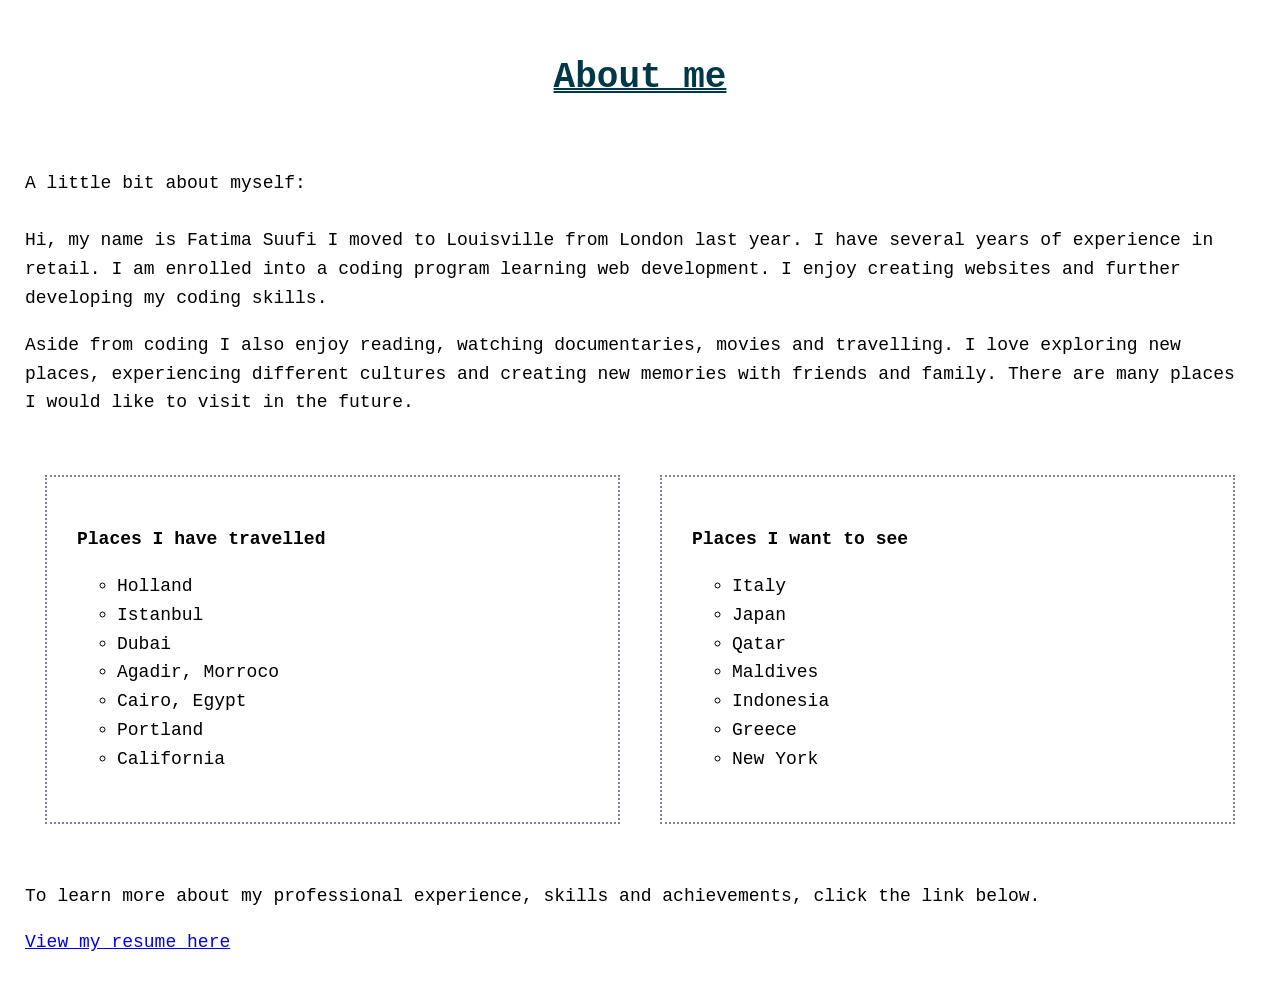
<file: index.html>
<!DOCTYPE html>
<html lang="en">
    <head>
        <meta charset="UTF-8" />
        <meta name="viewport" content="width=device-width, initial-scale=1.0" />
        <title>About me page</title>
        <link rel="stylesheet" href="css/index.css" > 
    </head>



    <body>
        <main class="container">
            <header class="header">
                <h1>About me</h1>
            </header>

            <section class="about-me">
            <p> A little bit about myself: <br> <br>
            Hi, my name is Fatima Suufi I moved to Louisville from London last year. I have several years of experience in retail. 
            I am enrolled into a coding program learning web development. 
            I enjoy creating websites and further developing my coding skills. </p>

            <p> 
             Aside from coding I also enjoy reading, watching documentaries, movies and travelling. 
             I love exploring new places, experiencing different cultures and creating new memories with friends and family. 
             There are many places I would like to visit in the future.
            </p>

            </section>

            
            <div class="container1"> 
            <section class="travel">
            <h3> Places I have travelled  </h3>
                <ul> 
                <li>Holland</li>  
                <li> Istanbul</li>
                <li> Dubai </li>
                <li> Agadir, Morroco </li>
                <li> Cairo, Egypt</li>
                <li> Portland </li>
                <li> California </li>
                

                </ul>
            </section>

            <section class="togo">
            <h3> Places I want to see   </h3>
            <ul>
            <li> Italy   </li>
            <li> Japan  </li> 
            <li> Qatar  </li> 
            <li> Maldives </li> 
            <li> Indonesia </li> 
            <li>  Greece  </li> 
            <li> New York </li>
        
            </ul>
            </section>


        
            </div>

            <section class="resume"> 
            <p> To learn more about my professional experience, skills and achievements, click the link below. </p>
            <a href="resume.html">View my resume here</a>

            </section>



        </main>
    </body>
</html>
</file>
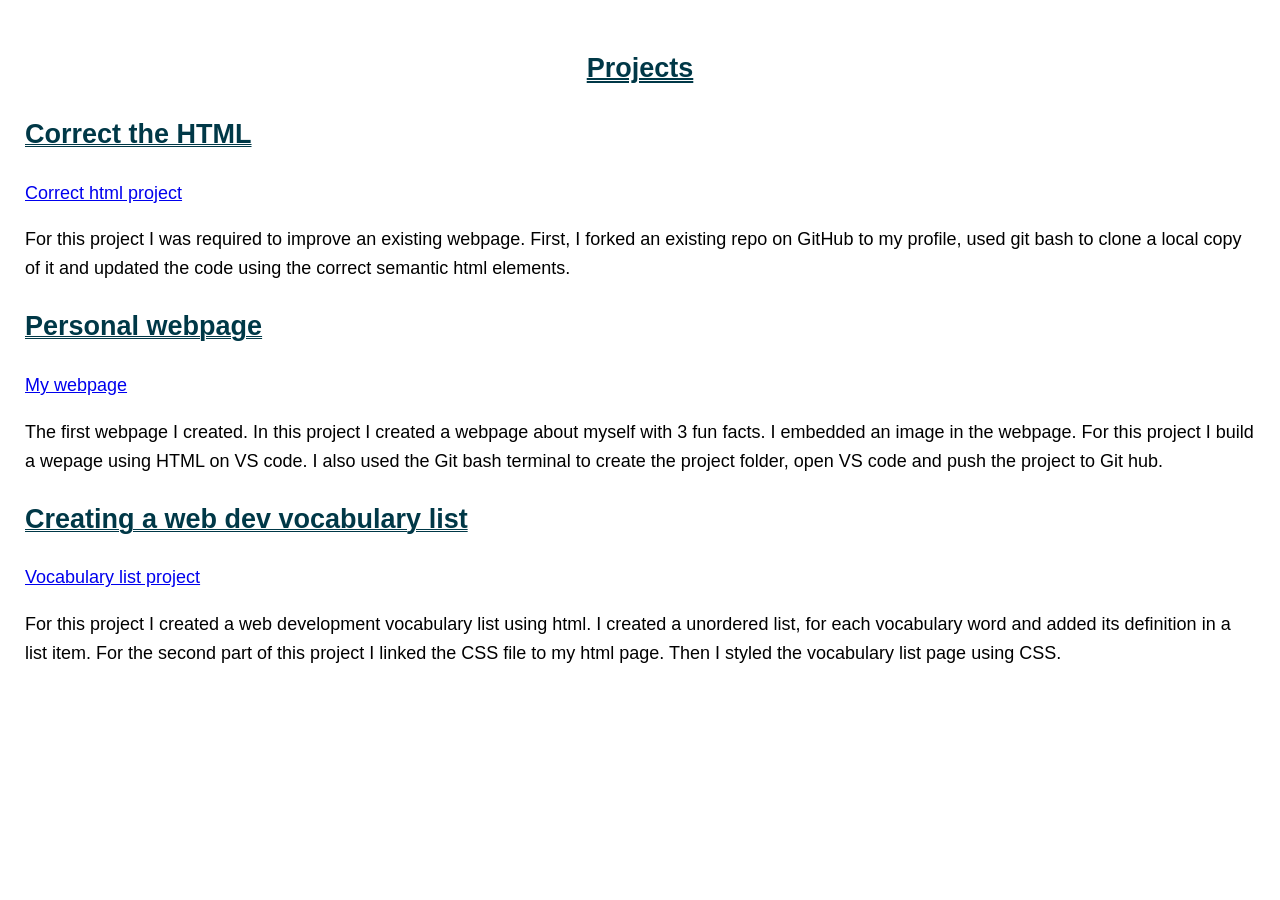
<file: projects.html>
<!DOCTYPE html>
<html lang="en">
<head>
    <meta charset="UTF-8">
    <meta name="viewport" content="width=device-width, initial-scale=1.0">
    <title>Projects</title>
     <link rel="stylesheet" href="css/index.css" > 
     
</head>
<body>
    

    <section class="projects"> 
<h1> Projects</h1>
<h2>Correct the HTML</h2>
    <a href="https://github.com/f-suufi/correct-the-html">Correct html project</a>
    <p>For this project I was required to improve an existing webpage. 
         First, I forked an existing repo on GitHub to my profile, used git bash to clone a local copy of it and updated the code using the correct semantic html elements.
    </p>

    <h2>Personal webpage</h2>
    <a href="https://github.com/f-suufi/About-Me-webpage">My webpage</a>
    <p>
        The first webpage I created. 
        In this project I created a webpage about myself with 3 fun facts. I embedded an image in the webpage. 
        For this project I build a wepage using HTML on VS code. I also used the Git bash terminal to create the project folder, open VS code and push the project to Git hub. 
                
     </p>


    <h2> Creating a web dev vocabulary list </h2>
    <a href="https://github.com/f-suufi/webdev-task-wk1-and-wk2">Vocabulary list project</a>
        <p> For this project I created a web development vocabulary list using html. I created a unordered list, for each vocabulary word and added its definition in a list item. 
            For the second part of this project I linked the CSS file to my html page. Then I styled the vocabulary list page using CSS.

        </p>


    </section>
</body>
</html>
</file>
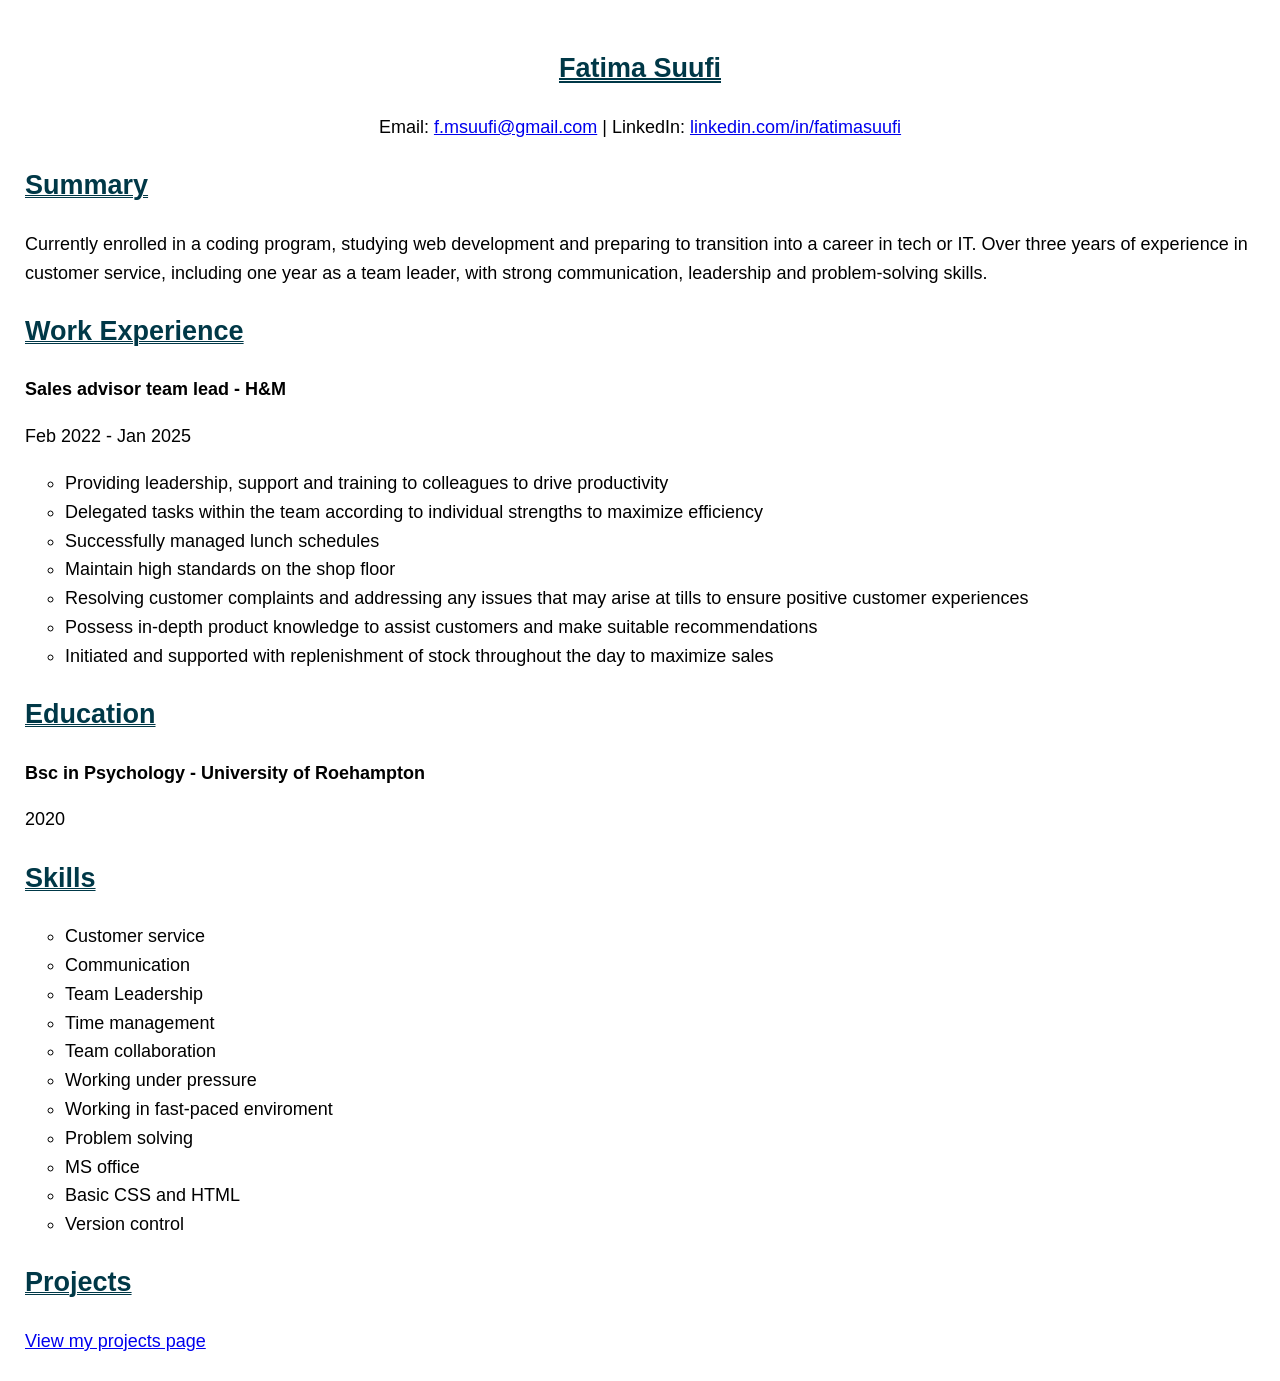
<file: resume.html>
<!DOCTYPE html>
<html lang="en">
    <head>
        <meta charset="UTF-8" />
        <meta name="viewport" content="width=device-width, initial-scale=1.0" />
        <title>Resume Template</title>
        <link rel="stylesheet" href="css/index.css" > 
    </head>



    <body>
        <main class="resumecontainer">
            <section class="header">
                <h1>Fatima Suufi</h1>
                <p class="contact">
                    Email:
                    <a href="mailto:yourname@example.com"
                        >f.msuufi@gmail.com</a
                    >
                    | LinkedIn:
                    <a href="#">linkedin.com/in/fatimasuufi</a>
                </p>
            </section>
            <section class="Summary">
                <h2>Summary</h2>
                <p>
                    Currently enrolled in a coding program, studying web development and preparing to transition into a career in tech or IT. 
                    Over three years of experience in customer service, including one year as a team leader, with strong communication, leadership and problem-solving skills. 
                </p>
            </section>

            <section class="work-experience">

                <h2>Work Experience</h2>
                <div class="work-experience">
                    <h3> Sales advisor team lead - H&M</h3>
                    <p> Feb 2022 - Jan 2025 </p>
                    <p>
                        <ul>
                        <li> Providing leadership, support and training to colleagues to drive productivity </li>
                        <li> Delegated tasks within the team according to individual strengths to maximize efficiency </li>
                        <li> Successfully managed lunch schedules </li>
                        <li> Maintain high standards on the shop floor </li>
                        <li> Resolving customer complaints and addressing any issues that may arise at tills to ensure positive customer experiences </li>
                        <li> Possess in-depth product knowledge to assist customers and make suitable recommendations </li>
                        <li> Initiated and supported with replenishment of stock throughout the day to maximize sales  </li>
                        </ul>
                    <p>
                         
                    </p>
                </div>
            </section>
            <div class="education">
                <h2>Education</h2>
                <div class="item">
                    <h3> Bsc in Psychology - University of Roehampton</h3>
                    <p>2020</p>
                </div>
                
                </div>
            </section>
            <section class="section">
                <h2>Skills</h2>
                <div class="skills">
                    <ul>
                        <li> Customer service </li>
                        <li> Communication</li>
                        <li> Team Leadership </li>
                        <li> Time management </li>
                        <li> Team collaboration </li>
                        <li> Working under pressure</li>
                        <li> Working in fast-paced enviroment </li>
                        <li> Problem solving </li>
                        <li> MS office </li>
                        <li> Basic CSS and HTML</li>
                        <li> Version control </li>
                    </ul>
                </div>
            </section>

            <section class="projects">
                <h2>Projects</h2>
        
              <a href="projects.html">View my projects page</a>


                </div>
            </section>
        </main>
    </body>
</html>
</file>
<file: css/index.css>
body {
            font-family: Arial, Helvetica, sans-serif;
            line-height: 1.6;
            font-size: 18px;
            margin: 0;
            padding: 25px;
            color: black;
            background-color: #ffffff;
            
}

.container {
    display: flex;
    flex-direction: column; 
    font-family: monospace;
}

h1 {
    color: #003847;
    text-align: center;
    text-decoration: underline double;
    text-decoration-thickness: 2px;

}

h2 {
    color: #003847;
    text-decoration: underline double;
    text-decoration-thickness: 1px;
}

h3 {
    font-size: 18px;
}

.header {
    text-align: center;
}

p.contact {
    font-weight: 500;
}

ul li {
    list-style: circle;

}


.travel {
    border-style: dotted; 
    border-color: rgb(128, 128, 166);
    border-width: 2px;
    padding: 30px;
    margin: 20px;
}

.togo {
     border-style: dotted; 
    border-color: rgb(128, 128, 166);
    border-width: 2px;
    padding: 30px;
    margin: 20px;
}

@media screen and (min-width: 1000px) {
    
    .container {
       display: flex;
        gap: 20px;
    }  
    
    
    .container1 {
    display: flex;
    flex-direction: row;
    

    }


    .travel {
    flex: 1;
    }

    .togo {
    flex: 1;
    }
}
</file>
